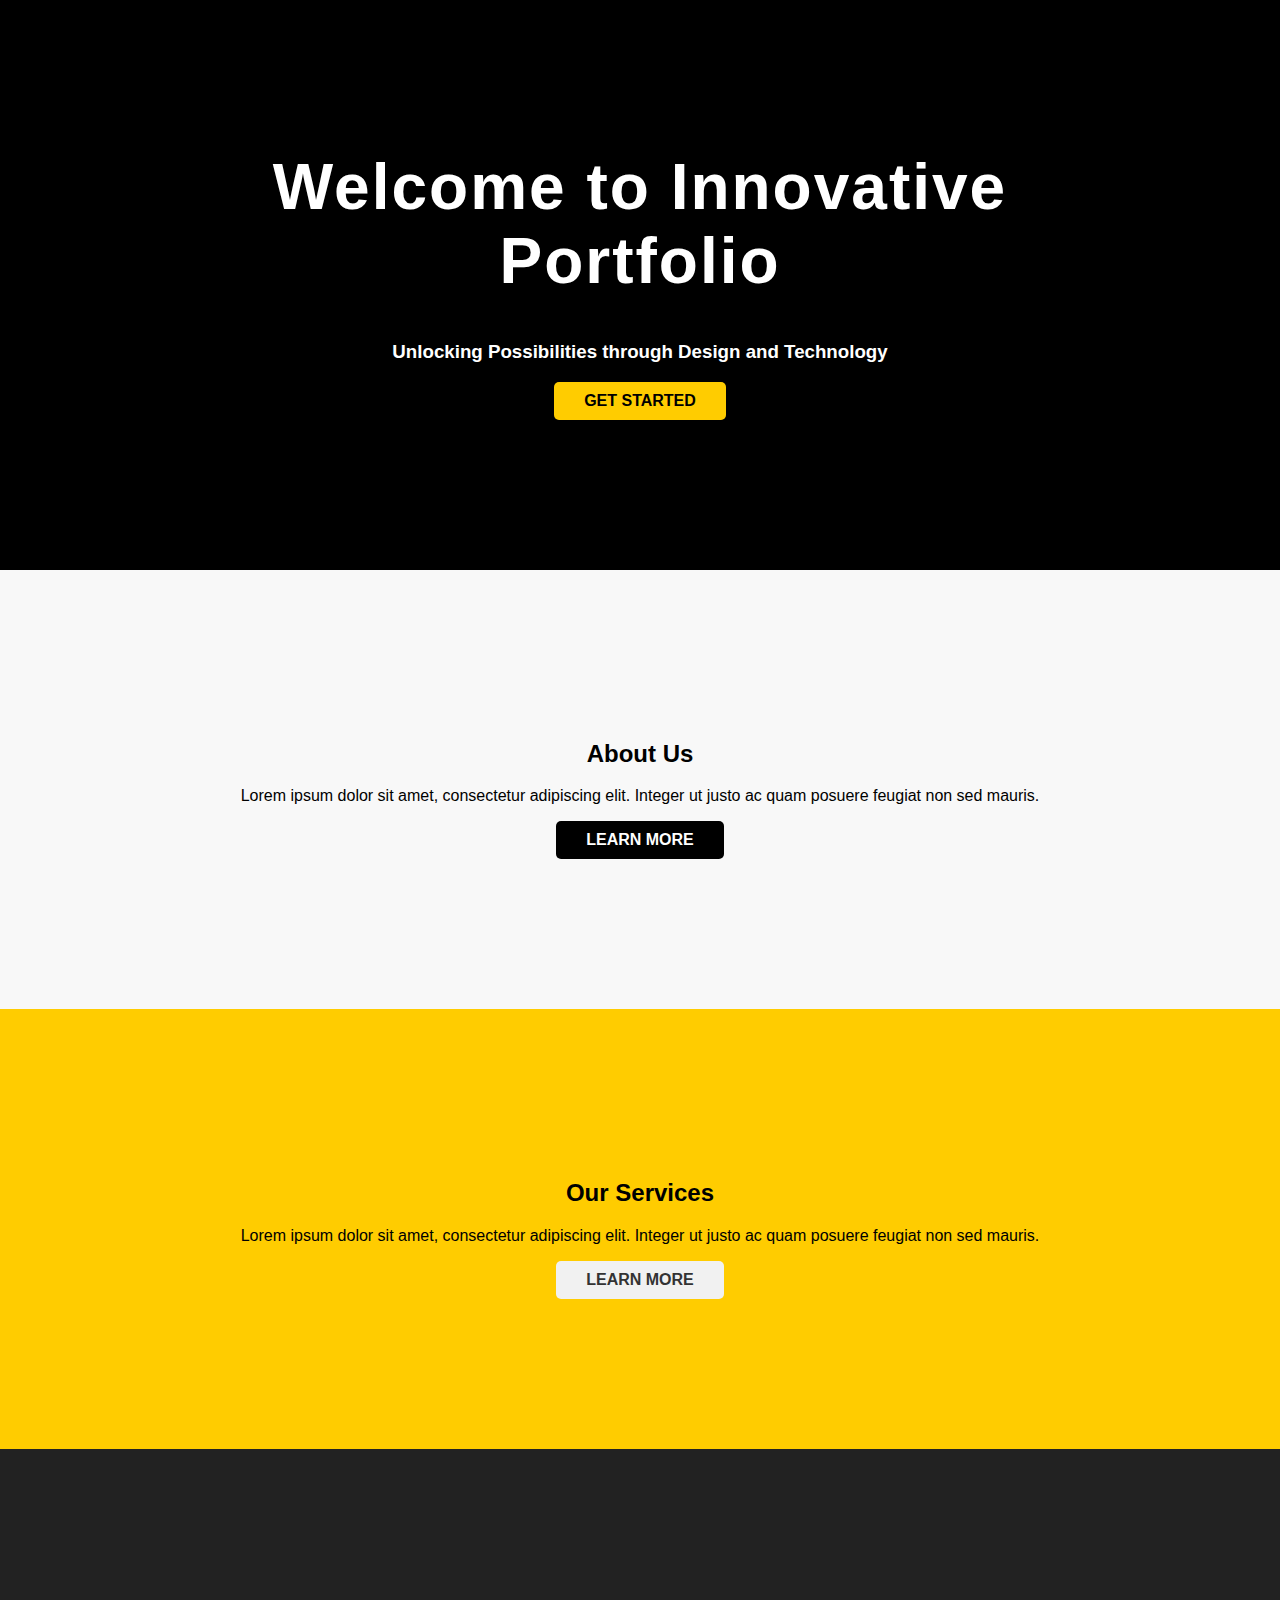
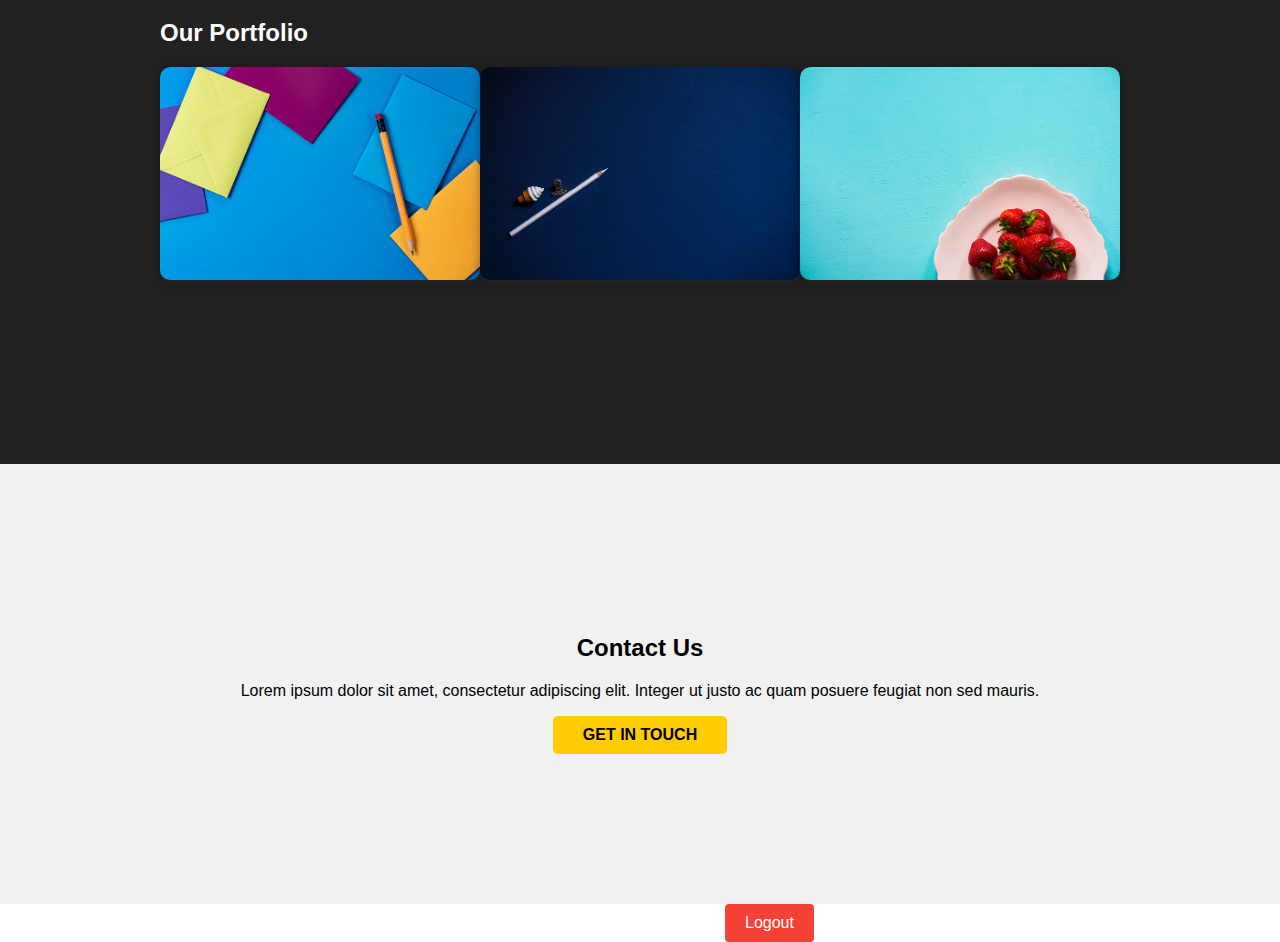
<file: index.html>
<!DOCTYPE html>
<html lang="en">
<head>
    <meta charset="UTF-8">
    <meta name="viewport" content="width=device-width, initial-scale=1.0">
    <title>Innovative Portfolio</title>
    <link rel="stylesheet" href="https://fontawesome.com/icons/square-caret-down?f=classic&s=regular">
    <link rel="stylesheet" href="style.css">
</head>
<body>
    <button class="menu-toggle">
        <i class="fa-regular fa-square-caret-down">Menu</i>
    </button>

    <nav class="sidebar-nav">
        <ul class="sidebar-nav-list">
            <li class="sidebar-nav-item">
                <a href="login.html">Login</a>
            </li>
            <li class="sidebar-nav-item">
                <a href="#">Home</a>
            </li>
            <li class="sidebar-nav-item">
                <a href="#">About</a>
            </li>
            <li class="sidebar-nav-item">
                <a href="#">Services</a>
            </li>
            <li class="sidebar-nav-item">
                <a href="#">Portfolio</a>
            </li>
            <li class="sidebar-nav-item">
                <a href="#">Contact</a>
            </li>
        </ul>
    </nav>

    <header class="masthead">
        <div class="container">
            <h1>Welcome to Innovative Portfolio</h1>
            <h3>Unlocking Possibilities through Design and Technology</h3>
            <a class="btn btn-primary" href="#">Get Started</a>
        </div>
    </header>

    <section class="content-section">
        <div class="container">
            <h2>About Us</h2>
            <p>Lorem ipsum dolor sit amet, consectetur adipiscing elit. Integer ut justo ac quam posuere feugiat non sed mauris.</p>
            <a class="btn btn-dark" href="#">Learn More</a>
        </div>
    </section>

    <section class="callout">
        <div class="container">
            <h2>Our Services</h2>
            <p>Lorem ipsum dolor sit amet, consectetur adipiscing elit. Integer ut justo ac quam posuere feugiat non sed mauris.</p>
            <a class="btn btn-light" href="#">Learn More</a>
        </div>
    </section>
    <section class="portfolio" id="portfolio">
        <div class="container">
            <h2 style="color: white;">Our Portfolio</h2>
            <div class="row">
                <div class="col-md-4">
                    <div class="portfolio-item">
                        <a href="#">
                            <img class="img-fluid" src="portfolio-1.jpg" alt="Project Name">
                        </a>
                        <div class="caption">
                            <div class="caption-content">
                                <h2>Project Name</h2>
                                <p class="mb-0">Lorem ipsum dolor sit amet, consectetur adipiscing elit.</p>
                            </div>
                        </div>
                    </div>
                </div>
                <form class="edit-form" style="display: none;">
                    <input type="text" id="new-image" placeholder="New Image URL" required>
                    <input type="text" id="new-title" placeholder="New Title" required>
                    <textarea id="new-paragraph" placeholder="New Paragraph" required></textarea>
                    <button type="button" onclick="saveChanges()">Save Changes</button>
                  </form>
                <div class="col-md-4">
                    <div class="portfolio-item">
                        <a href="#">
                            <img class="img-fluid" src="portfolio-2.jpg" alt="Project Name">
                        </a>
                        <div class="caption">
                            <div class="caption-content">
                                <h2>Project Name</h2>
                                <p class="mb-0">Lorem ipsum dolor sit amet, consectetur adipiscing elit.</p>
                            </div>
                        </div>
                    </div>
                </div>
                <form class="edit-form" style="display: none;">
                    <input type="text" id="new-image" placeholder="New Image URL" required>
                    <input type="text" id="new-title" placeholder="New Title" required>
                    <textarea id="new-paragraph" placeholder="New Paragraph" required></textarea>
                    <button type="button" onclick="saveChanges()">Save Changes</button>
                  </form>
                <div class="col-md-4">
                    <div class="portfolio-item">
                        <a href="#">
                            <img class="img-fluid" src="portfolio-3.jpg" alt="Project Name">
                        </a>
                        <div class="caption">
                            <div class="caption-content">
                                <h2>Project Name</h2>
                                <p class="mb-0">Lorem ipsum dolor sit amet, consectetur adipiscing elit.</p>
                            </div>
                        </div>
                    </div>
                </div>
                <form class="edit-form" style="display: none;">
                <input type="text" id="new-image" placeholder="New Image URL" required>
                <input type="text" id="new-title" placeholder="New Title" required>
                <textarea id="new-paragraph" placeholder="New Paragraph" required></textarea>
                <button type="button" onclick="saveChanges()">Save Changes</button>
              </form>
            </div>
        </div>
    </section>

    
    <section class="contact" id="contact">
        <div class="container">
            <h2>Contact Us</h2>
            <p>Lorem ipsum dolor sit amet, consectetur adipiscing elit. Integer ut justo ac quam posuere feugiat non sed mauris.</p>
            <a class="btn btn-primary" href="#">Get in Touch</a>
        </div>
    </section>
    <div class="logoutbtn">
        <button id="logout-btn">Logout</button>
    </div>

    <script src="https://fontawesome.com/icons/square-caret-down?f=classic&s=regular" crossorigin="anonymous"></script>
    <script src="script.js"></script>
    <script src="admin_page.js"></script>
</body>
</html>
</file>
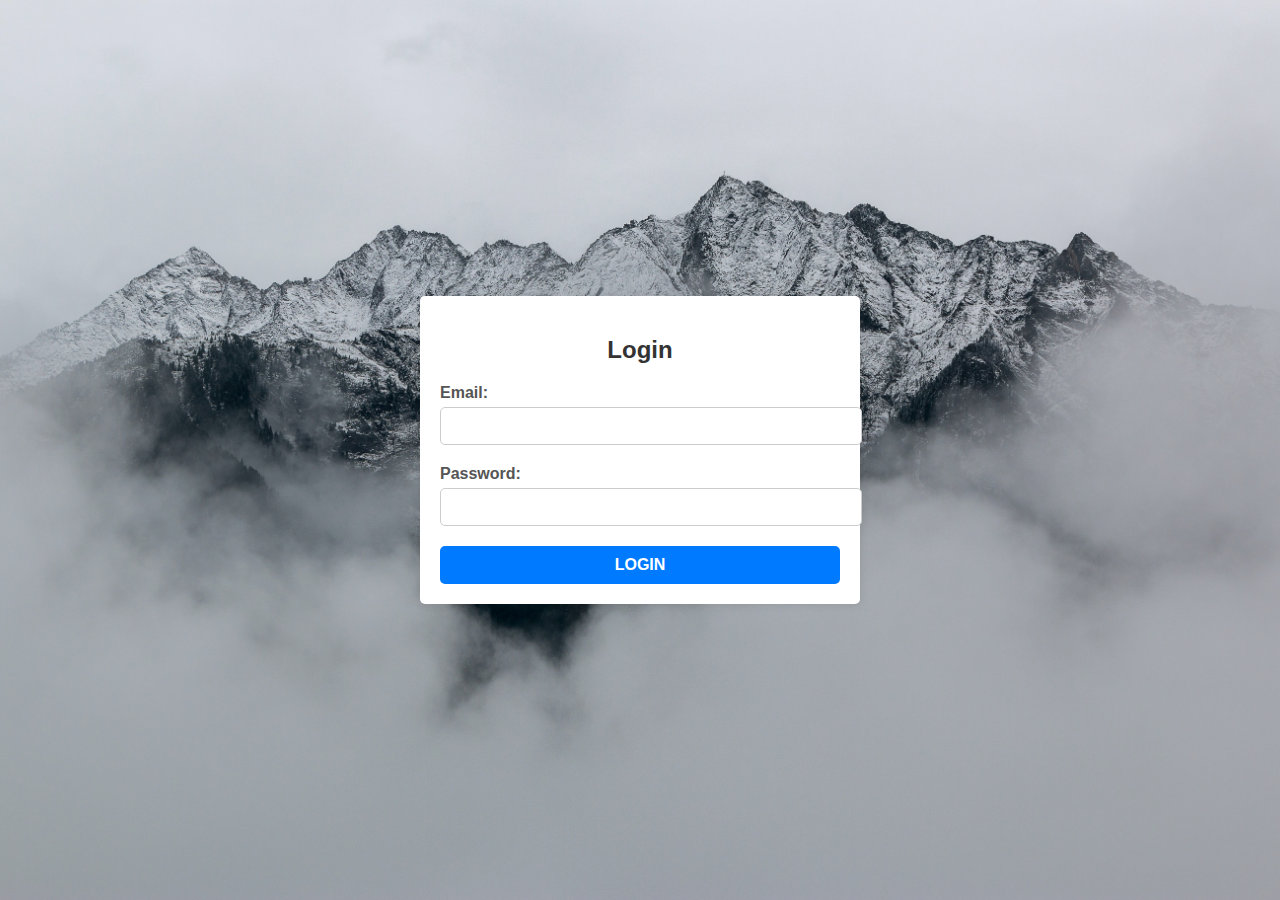
<file: login.html>
<!DOCTYPE html>
<html lang="en">
<head>
    <meta charset="UTF-8">
    <meta name="viewport" content="width=device-width, initial-scale=1.0">
    <title>Login</title>
    <link rel="stylesheet" href="style1.css">
</head>
<body>
    <div class="container">
        <h2>Login</h2>
        <form id="login-form">
            <div class="form-group">
                <label for="email">Email:</label>
                <input type="email" id="email" required>
            </div>
            <div class="form-group">
                <label for="password">Password:</label>
                <input type="password" id="password" required>
            </div>
            <button class="btn btn-primary login-button">Login</button>
        </form>
    </div>

    <script src="script.js"></script>
</body>
</html>
</file>
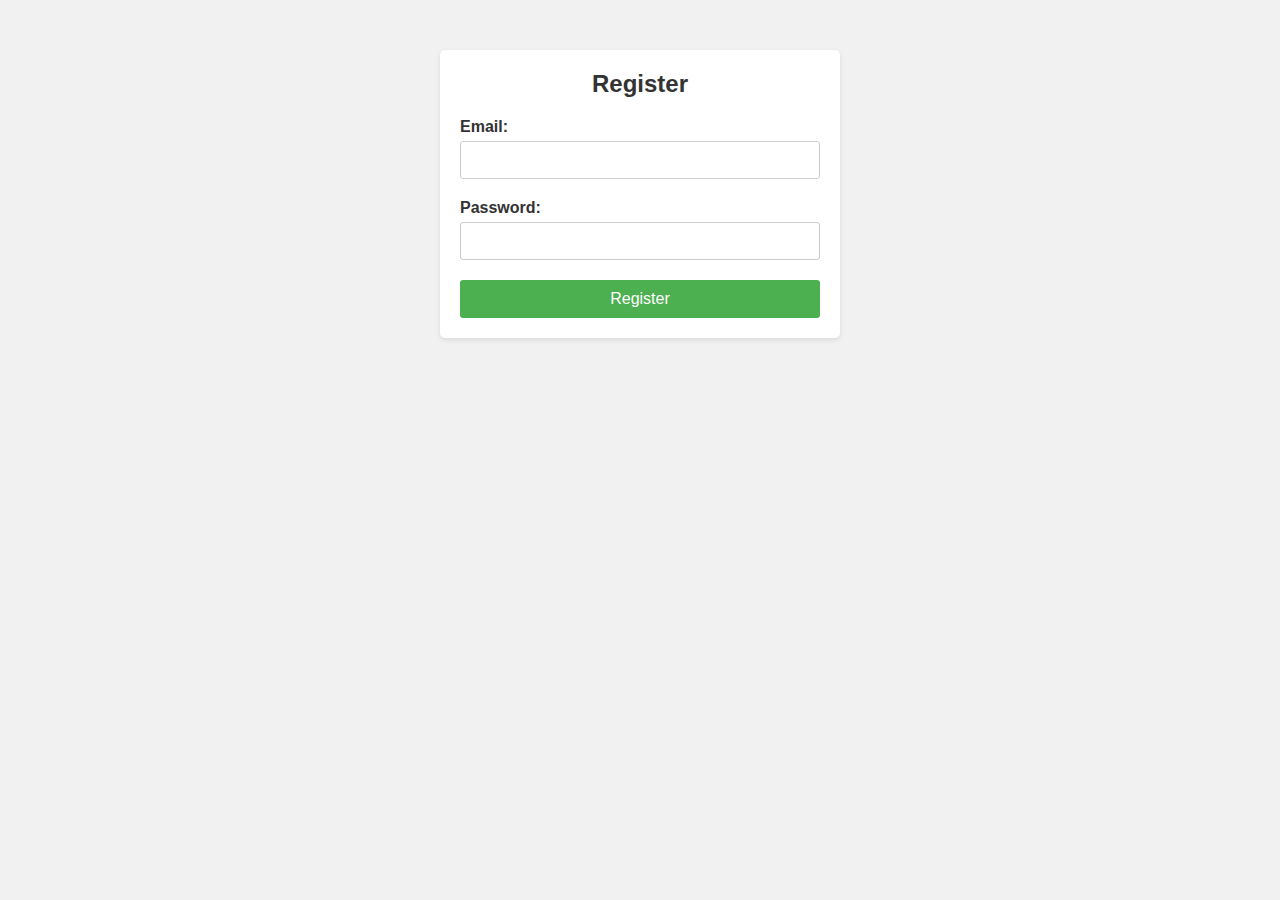
<file: register.html>
<!-- register.html -->
<!DOCTYPE html>
<html lang="en">
<head>
    <meta charset="UTF-8">
    <meta name="viewport" content="width=device-width, initial-scale=1.0">
    <title>Register</title>
    <link rel="stylesheet" href="register.css">
</head>
<body>
    <div class="container">
        <h2>Register</h2>
        <form id="register-form">
            <div class="form-group">
                <label for="email">Email:</label>
                <input type="email" id="email" required>
            </div>
            <div class="form-group">
                <label for="password">Password:</label>
                <input type="password" id="password" required>
            </div>
            <button class="btn btn-primary register-button">Register</button>
        </form>
    </div>

    <script src="users.js"></script>
    <script src="register.js"></script>
</body>
</html>
</file>
<file: style.css>
/* style.css */

body {
    font-family: Arial, sans-serif;
    margin: 0;
    padding: 0;
    }
    
    .masthead {
    background-color: #333;
    color: #fff;
    padding: 100px 0;
    text-align: center;
    }
    
    .masthead h1 {
    margin-top: 0;
    font-size: 48px;
    font-weight: bold;
    letter-spacing: 2px;
    }
    
    .content-section {
    padding: 100px 0;
    text-align: center;
    }
    
    .callout {
    background-color: #f8f9fa;
    padding: 100px 0;
    text-align: center;
    }
    
/* style.css */

.portfolio {
    background-color: #222;
    padding: 150px 0;
}

.portfolio-item {
    position: relative;
    margin-bottom: 30px;
    overflow: hidden;
    border-radius: 10px;
    box-shadow: 0 0 10px rgba(0, 0, 0, 0.3);
}

.portfolio-item img {
    width: 100%;
    height: auto;
    transition: transform 0.3s;
    border-radius: 10px;
}

.portfolio-item:hover img {
    transform: scale(1.1);
}

.portfolio-item .caption {
    position: absolute;
    top: 0;
    left: 0;
    background-color: rgba(0, 0, 0, 0.7);
    width: 100%;
    height: 100%;
    opacity: 0;
    transition: opacity 0.3s;
    border-radius: 10px;
}

.portfolio-item:hover .caption {
    opacity: 1;
}

.portfolio-item .caption-content {
    position: absolute;
    top: 50%;
    left: 50%;
    transform: translate(-50%, -50%);
    color: #fff;
    text-align: center;
}

.portfolio-item .caption-content h2 {
    font-size: 24px;
    font-weight: bold;
    margin-bottom: 20px;
}

.portfolio-item .caption-content p {
    font-size: 16px;
}

.portfolio-item .caption-content .btn {
    margin-top: 30px;
}

.portfolio-container {
    display: flex;
    justify-content: space-between;
    flex-wrap: wrap;
}

.portfolio-item {
    flex-basis: calc(33.33% - 20px);
    margin-bottom: 30px;
}

@media (max-width: 992px) {
    .portfolio-item {
        flex-basis: calc(50% - 20px);
    }
}

@media (max-width: 768px) {
    .portfolio-item {
        flex-basis: 100%;
    }
}


    .contact {
    background-color: #f8f9fa;
    padding: 100px 0;
    text-align: center;
    }
    
    .btn {
    display: inline-block;
    padding: 10px 30px;
    font-size: 16px;
    font-weight: bold;
    text-decoration: none;
    text-transform: uppercase;
    border: none;
    border-radius: 5px;
    }
    
    .btn-primary {
    background-color: #007bff;
    color: #fff;
    }
    
    .btn-primary:hover {
    background-color: #0056b3;
    }
    
    .btn-dark {
    background-color: #343a40;
    color: #fff;
    }
    
    .btn-dark:hover {
    background-color: #1b1e21;
    }
    
    .btn-light {
    background-color: #f8f9fa;
    color: #333;
    }
    
    .btn-light:hover {
    background-color: #ccc;
    }
    
    .container {
    width: 960px;
    margin: 0 auto;
    padding: 0 15px;
    }
    
    .row::after {
    content: "";
    clear: both;
    display: table;
    }
    
    .col-md-4 {
    width: 33.33%;
    float: left;
    }
    
    .sidebar-nav {
    position: fixed;
    top: 0;
    left: 0;
    width: 250px;
    height: 100%;
    background-color: #333;
    color: #fff;
    padding-top: 50px;
    transition: transform 0.3s;
    transform: translateX(-100%);
    }
    
    .sidebar-nav.active {
    transform: translateX(0);
    }
    
    .sidebar-nav-list {
    list-style: none;
    padding: 0;
    margin: 0;
    }
    
    .sidebar-brand {
    font-size: 24px;
    margin-bottom: 20px;
    }
    
    .sidebar-nav-item {
    margin-bottom: 10px;
    }
    
    .sidebar-nav-item a {
    color: #fff;
    text-decoration: none;
    display: block;
    padding: 10px 15px;
    }
    
    
    @media (max-width: 768px) {
    .sidebar-nav {
    width: 100%;
    height: auto;
    padding-top: 0;
    display: none;
    }
    .sidebar-open .sidebar-nav {
        display: block;
    }
}

/* Additional Styles */

.masthead {
background-color: #000;
padding: 150px 0;
}

.masthead h1 {
font-size: 64px;
}

.content-section {
background-color: #f8f8f8;
padding: 150px 0;
}

.callout {
background-color: #ffcc00;
padding: 150px 0;
}

.portfolio {
background-color: #222;
padding: 150px 0;
}

.portfolio-item .caption {
background-color: rgba(0, 0, 0, 0.9);
}

.portfolio-item .caption-content {
font-size: 24px;
}

.contact {
background-color: #f1f1f1;
padding: 150px 0;
}

.btn-primary {
background-color: #ffcc00;
color: #000;
}

.btn-primary:hover {
background-color: #ffbb00;
}

.btn-dark {
background-color: #000;
color: #fff;
}

.btn-dark:hover {
background-color: #333;
}

.btn-light {
background-color: #f1f1f1;
color: #333;
}

.btn-light:hover {
background-color: #ddd;
}

.sidebar-nav {
background-color: #222;
padding-top: 100px;
}

.sidebar-brand {
font-size: 32px;
margin-bottom: 30px;
}

.sidebar-nav-item a {
padding: 15px 25px;
font-size: 18px;
}

.menu-toggle {
display: block;
position: fixed;
top: 15px;
left: 700px;
right: 5px;
background-color: white;
border: none;
color: #fff;
font-size: 20px;
cursor: pointer;
z-index: 9999;
}
button {
    padding: 10px 20px;
  background-color: #f44336;
  color: white;
  border: none;
  cursor: pointer;
  font-size: 16px;
  border-radius: 4px;
  transition: background-color 0.3s ease;
    margin-left: 725px;
  }
  button:hover {
    background-color: #e53935;
  }
  
  button:active {
    background-color: #c62828;
  }
</file>
<file: style1.css>
/* style.css */

body {
    font-family: Arial, sans-serif;
    margin: 0;
    padding: 0;
    display: flex;
            justify-content: center;
            align-items: center;
            height: 100vh;
            background-image: url("gambar21.jpg");
            background-size: cover;
            background-position: center;
}

.container {
    margin-top: -100px;
    width: 400px;
    margin: 0 auto;
    padding: 20px;
    background-color: #fff;
    border-radius: 5px;
    box-shadow: 0px 0px 10px rgba(0, 0, 0, 0.1);
}

h2 {
    text-align: center;
    margin-bottom: 20px;
    color: #333;
}

.form-group {
    margin-bottom: 20px;
}

label {
    display: block;
    margin-bottom: 5px;
    font-weight: bold;
    color: #555;
}

input[type="email"],
input[type="password"] {
    width: 100%;
    padding: 10px;
    font-size: 14px;
    border: 1px solid #ccc;
    border-radius: 5px;
}

button.login-button {
    display: block;
    width: 100%;
    padding: 10px;
    font-size: 16px;
    font-weight: bold;
    text-transform: uppercase;
    background-color: #007bff;
    color: #fff;
    border: none;
    border-radius: 5px;
    cursor: pointer;
    transition: background-color 0.3s;
}

button.login-button:hover {
    background-color: #0056b3;
}

.button-container {
    text-align: center;
}

.link {
    color: #007bff;
    text-decoration: none;
    transition: color 0.3s;
}

.link:hover {
    color: #0056b3;
}

.error-message {
    color: #ff0000;
    margin-top: 10px;
    font-size: 14px;
}
</file>
<file: register.css>
/* register.css */

/* Reset default styles */
* {
    margin: 0;
    padding: 0;
    box-sizing: border-box;
  }
  
  /* Body styles */
  body {
    font-family: Arial, sans-serif;
    background-color: #f1f1f1;
  }
  
  /* Container styles */
  .container {
    max-width: 400px;
    margin: 50px auto;
    background-color: #ffffff;
    padding: 20px;
    border-radius: 5px;
    box-shadow: 0 2px 5px rgba(0, 0, 0, 0.1);
  }
  
  .container h2 {
    text-align: center;
    margin-bottom: 20px;
    color: #333333;
  }
  
  /* Form styles */
  .form-group {
    margin-bottom: 20px;
  }
  
  label {
    display: block;
    margin-bottom: 5px;
    font-weight: bold;
    color: #333333;
  }
  
  input[type="text"],
  input[type="email"],
  input[type="password"] {
    width: 100%;
    padding: 10px;
    border: 1px solid #cccccc;
    border-radius: 3px;
    font-size: 14px;
  }
  
  /* Button styles */
  .register-button {
    display: block;
    width: 100%;
    padding: 10px;
    background-color: #4caf50;
    color: #ffffff;
    border: none;
    border-radius: 3px;
    font-size: 16px;
    cursor: pointer;
  }
  
  .register-button:hover {
    background-color: #45a049;
  }
  
  .register-button:focus {
    outline: none;
  }
  
  /* Responsive styles */
  @media screen and (max-width: 480px) {
    .container {
      max-width: 100%;
      margin: 20px;
      padding: 10px;
    }
  }
</file>
